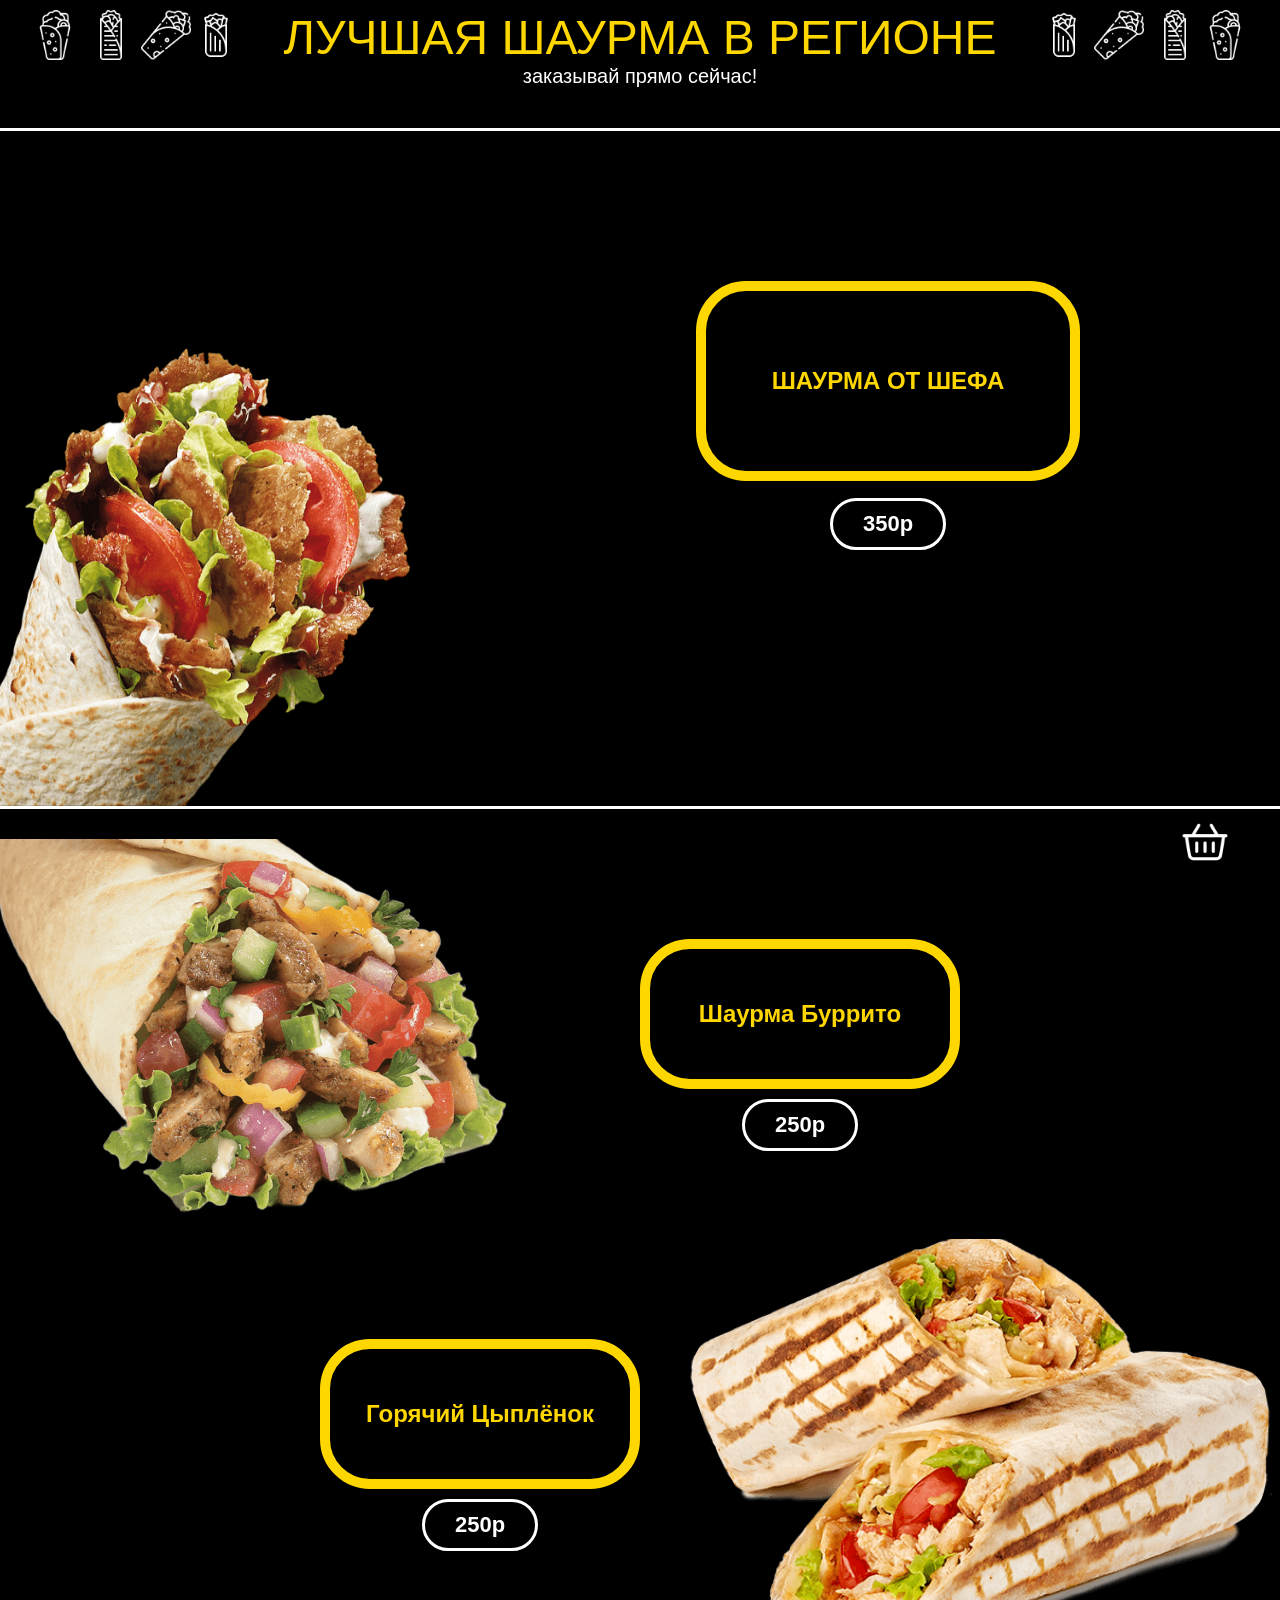
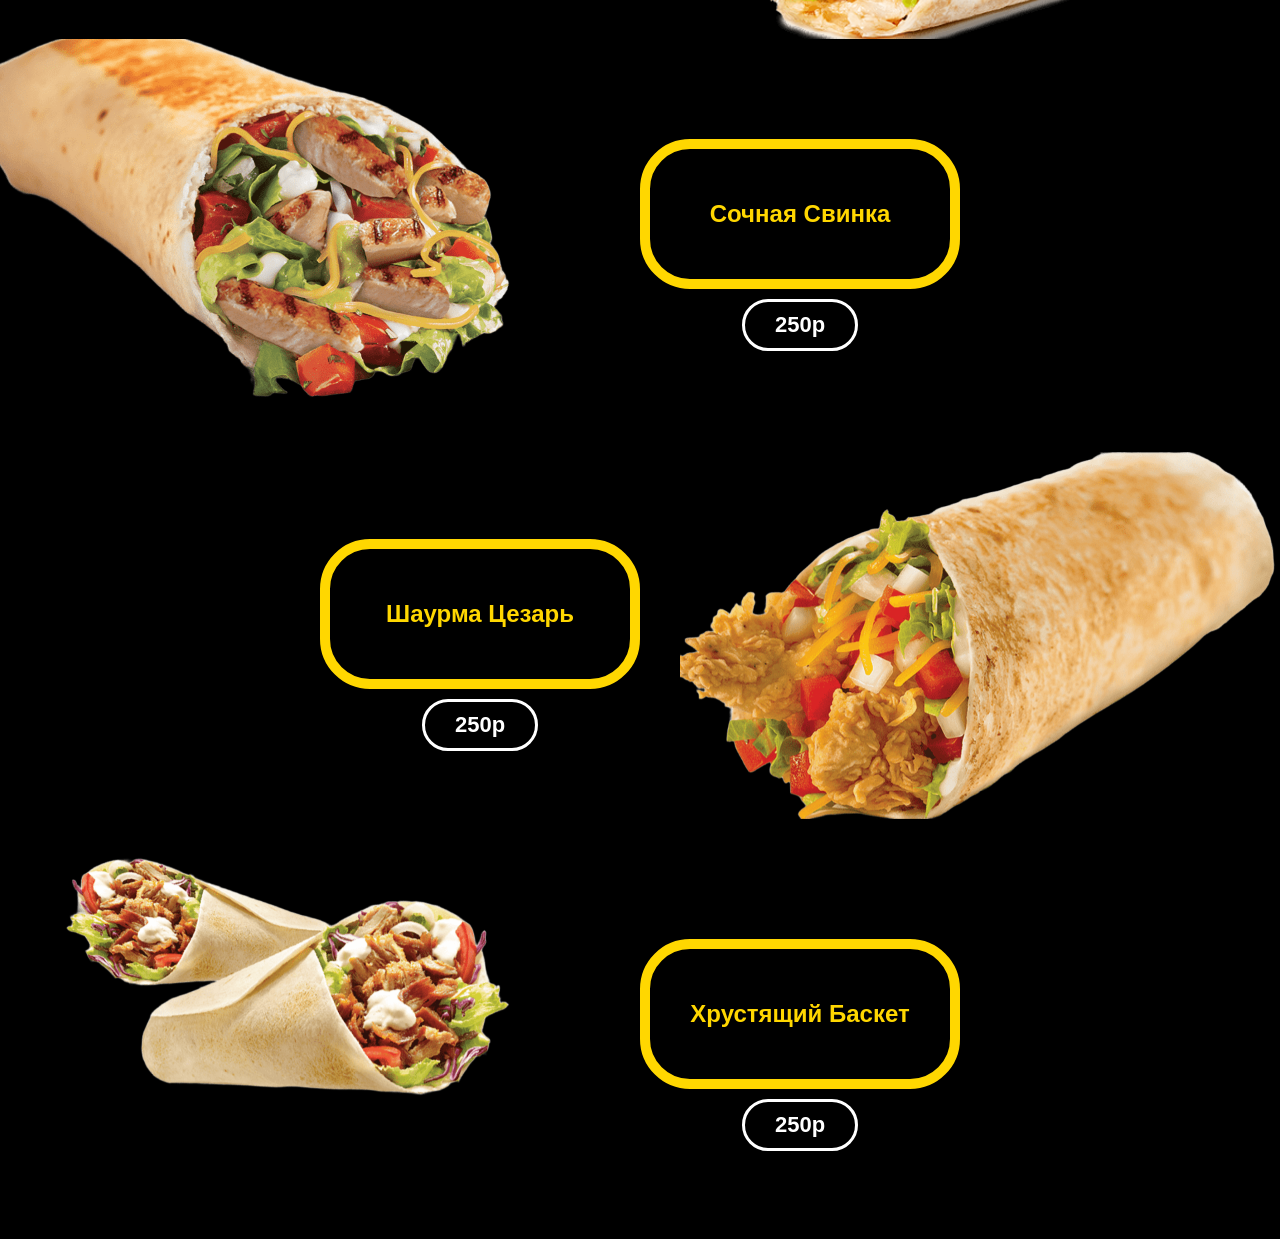
<file: index.html>
<!DOCTYPE html>
<html lang="en">
<head>
    <meta charset="UTF-8">
    <meta name="viewport" content="width=device-width, initial-scale=1.0">
    <title>Лучшая шаурма!</title>
    <link  rel="stylesheet" href="main.css"></link>
</head>
<body>
    <div class="Head">
        <div class="Headiml"><img src="image/icon/1.png" > <img src="image/icon/2.png"> <img src="image/icon/3.png"><img src="image/icon/4.png"></div>
        <div class="Headimr"><img src="image/icon/4.png" > <img src="image/icon/3.png"> <img src="image/icon/2.png"><img src="image/icon/1.png"></div>
        <p class="HeadUP">ЛУЧШАЯ ШАУРМА В РЕГИОНЕ</p>
        <p>заказывай прямо сейчас!</p>
    </div>

    <div class="Vshaurm">
        <div class="Block_1" data-name="Шаурма от Шефа" data-price="350"> <p class="Block_1t">ШАУРМА ОТ ШЕФА</p> <b class="Block_1t2">Добавить в корзину</b> <b class="price1">350р</b></div>
        <img src="image/shaurma/shaurma.png" class="shaurma1">
    </div>

    <div class="shaurm" style="margin-top: 30px;">
        <div class="Block_2" data-name="Шаурма Буррито" data-price="250"> <p class="Block_1t">Шаурма Буррито</p> <b class="Block_1t2">Добавить в корзину</b> <b class="price1">250р</b></div>
        <img src="image/shaurma/burrito.png" class="shaurma2">
    </div>
    <div class="shaurm">
        <div class="Block_3" data-name="Горячий Цыплёнок" data-price="250"> <p class="Block_1t">Горячий Цыплёнок</p> <b class="Block_1t2">Добавить в корзину</b> <b class="price1">250р</b></div>
        <img src="image/shaurma/chiken.png" class="shaurma3" style="bottom: -80px;">
    </div>
    <div class="shaurm">
        <div class="Block_2" data-name="Сочная Свинка" data-price="250"> <p class="Block_1t">Сочная Свинка</p> <b class="Block_1t2">Добавить в корзину</b> <b class="price1">250р</b></div>
        <img src="image/shaurma/pig.png" class="shaurma2">
    </div>
    <div class="shaurm">
        <div class="Block_3" data-name="Шаурма Цезарь" data-price="250"> <p class="Block_1t">Шаурма Цезарь</p> <b class="Block_1t2">Добавить в корзину</b> <b class="price1">250р</b></div>
        <img src="image/shaurma/nagets.png" class="shaurma3" style="bottom: 20px;">
    </div>
    <div class="shaurm">
        <div class="Block_2" data-name="Хрустящий Баскет" data-price="250"> <p class="Block_1t">Хрустящий Баскет</p> <b class="Block_1t2">Добавить в корзину</b> <b class="price1">250р</b></div>
        <img src="image/shaurma/Doner kebab.png" class="shaurma2" style="margin-left: 0;">
    </div>

    <button class="basket" onclick="basketDIA.show()"><img src="image/icon/basket1.png"></button>
    <dialog id="basketDIA" class="basketDIA">
        <p class="basketName">Корзина</p>
        <button onclick="basketDIA.close()" class="Xbacket"><img src="image/icon/X.png" style="width: 25px;"></button>
    </dialog>
    <script src="main.js"></script>
</body>
</html>
</file>
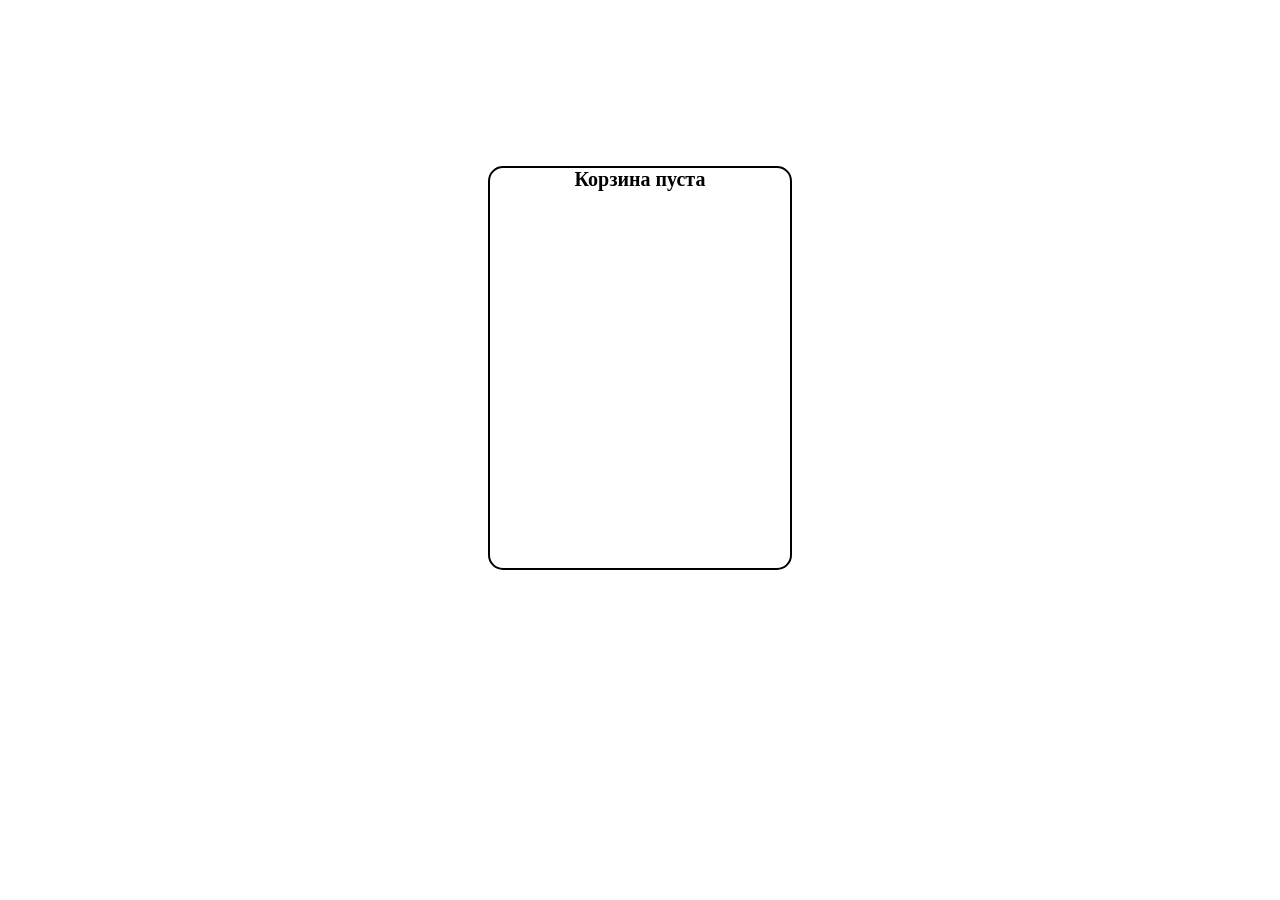
<file: oplata.html>
<!DOCTYPE html>
<html lang="en">
<head>
    <meta charset="UTF-8">
    <meta name="viewport" content="width=device-width, initial-scale=1.0">
    <link  rel="stylesheet" href="main2.css"></link>
    <title>Оплата</title>
</head>
<body>
    <div class="oplata" id="oplata">
        <p style="font-size: 28px; border-bottom: 1px solid black;">Оплата</p>
        <button class="Oplatit" onclick="soub()">Оплатить</button>
    </div>

    <script src="main.js"></script>
</body>
</html>
</file>
<file: main.css>
*{
    margin: 0;
    padding: 0;
    color: white;
    font-family: 'Arial';
}
body{
    background-color: black;
    font-size: 20px;
}
.Head{
    z-index: 100000;    
    margin-bottom: 40px;
    margin-top: 10px;
    text-align: center;
}
.HeadUP{
    color: #ffd700;
    font-size: 48px;
}
.Headiml, .Headimr, .basket{
    position: absolute;
    filter: invert(100%);
}
.Headiml{
    left: 0;
    margin-left: 30px;
}
.Headimr{
    right: 0;
    margin-right: 30px;
}
.Headiml img{
    width: 50px;
}

.Headimr img{
    width: 50px;
}
.Vshaurm{
    border-top: 3px solid white ;
    border-bottom: 3px solid white ;
    height: 75vh;
    position: relative;
    overflow: hidden;
}
.Block_1, .Block_2, .Block_3 {
    display: flex;
    justify-content: center;
    align-items: center; 
    border: 10px solid #ffd700;
    box-sizing: border-box;
    border-radius: 50px;
    position: absolute;
    right: 0;
    margin-top: 150px;
    margin-right: 200px;
    width: 30%;
    height: 200px;
    cursor: pointer;
    font-weight:bolder;
    transition: all 0.7s ease;
    animation: movetext 2s;
    animation-fill-mode: forwards;
}
.Block_1t {
    color:#ffd700;
    font-size: 24px;
    transition: all 0.7s ease;
}
.Block_1t2{
    position: absolute;
    margin-top: 7vh;
    color: black;
    transition: all 0.7s ease;
}
.Block_1:hover, .Block_2:hover,.Block_3:hover {
    background-color: #ffd700;
    border: 10px solid black;
}
.Block_1:hover .Block_1t, .Block_1:hover .Block_1t2, .Block_2:hover .Block_1t, .Block_2:hover .Block_1t2, .Block_3:hover .Block_1t, .Block_3:hover .Block_1t2{
    color: white;
}

.shaurma1 {
     width: 60%;
    position: absolute;
    left: 0;
    bottom: 0;
    margin-left: -13%;
}
.price1{
    font-size: 22px;
    position: absolute;
    text-align: center;
    color:white;
    border: 3px solid white;
    border-radius: 50px;
    top: 115%;
    padding: 10px 30px;
    transition: all 0.2s ease;
    opacity: 0;
    animation: movetext 2s;
    animation-fill-mode: forwards;
}
.price1:hover{
    background-color: whitesmoke;
    color: black;
}
@keyframes move{
    0%{
        rotate: -50deg;
    }
    100%{
        opacity: 100%;
    }
}
@keyframes movetext{
    0%{
        opacity: 0;
    }
    100%{
        opacity: 100%;
    }
}
.shaurma1, .shaurma2, .shaurma3{
    animation: none;
    opacity: 0;
}
/*----------------*/
.shaurm{
    height: 400px;
    position: relative;
    overflow: hidden;
}
.Block_2{
    right: 0;
    margin-top: 100px;
    margin-right: 320px;
    width: 25%;
    height: 150px;
} 
.shaurma2 {
    width: 600px;
    position: absolute;
    left: 0;
    bottom: -25px;
    margin-left: -5%;
}

/*----------------*/
.Block_3{
    left: 0;
    margin-top: 100px;
    margin-left: 320px;
    width: 25%;
    height: 150px;
} 
.shaurma3 {
    width: 600px;
    position: absolute;
    right: 0;
    margin-right: 0%;
}

/*----------------*/
.basket img{
    width: 50px;
}
.basket{
    position: fixed;
    right: 0;
    bottom: 0;
    z-index: 1000;
    margin-right: 50px;
    margin-bottom: 30px;
    border: none;
    background-color: transparent;
    cursor: pointer;
}
.basketDIA {
    left: auto; 
    position: fixed;
    right: 20px; 
    bottom: 30px; 
    height: 350px;
    width: 326px;
    z-index: 1000;
    animation: movebasket ease 0.1s;
}
.basketDIA, .basketDIA button, .basketDIA p{
    color: black;
}
.basketDIA{
    border-radius: 3%;
    border-color: black ;
}
.basketName{
    text-align: center;
    font-size: 24px;
    margin-top: 5px;
}
.Xbacket{
    border: none; 
    background: none; 
    cursor: pointer;
    position: absolute;
    right: 0;
    margin-right: 10px;
    top: 7px
}
@keyframes movebasket{
    0%{
        opacity: 0;
    }
    100%{
        opacity: 100%;
    }
}
@media (max-width: 1000px){
    .Head img{
        display: none;
    }
    .Block_1, .Block_2, .Block_3{
        margin-top: 150px;
        margin-right: 20px;
        min-width: 300px;
        min-height: 130px;
    }
    .Block_3{
        margin-right: 0px;
        margin-left: 20px;
    }
    .shaurma2, .shaurma3{
        width: 300px;
        top: 100px;
    }
    .shaurma3{
        top: 225px
    }
    .shaurm{
        padding-top: 0;
        margin-top: 0;
    }
}
@media (max-width: 600px){
    .Head img{
        display: none;
    }
    .Block_1, .Block_2, .Block_3{
        margin-top: 100px;
        margin-right: 20px;
        min-width: 250px;
        min-height: 130px;
        top:-70px;
    }
    .Block_3{
        margin-right: 0px;
        margin-left: 20px;
    }
    .shaurma2, .shaurma3{
        width: 200px;
        top: 200px
    }
    .shaurma3{
        top: 225px
    }
    .shaurm{
        padding-top: 0;
        margin-top: 0;
    }
    .Vshaurm{
    height: 50vh;
    }
    .Block_1t{
        font-size: 22px;
    }
    .Block_1t2{
        font-size: 16px;
    }
    
}
</file>
<file: main2.css>
*{
    margin: 0;
    padding: 0;
    font-size: 20px;
}
.oplata {
    width: 300px;
    height: 400px;
    margin: 13% auto 0 auto; 
    border: 2px solid black;
    border-radius: 15px;
    justify-content: center;
    text-align: center;
}
.Oplatit{
    position: absolute;
    margin: 300px -67px;
    border: 2px solid #28a745;
    background-color: #28a745;
    border-radius: 10px;
    padding: 10px 20px;
    cursor: pointer;
}
.Oplatit:hover{
    background: #28a72e;
    transform: translateY(-2px);
}
</file>
